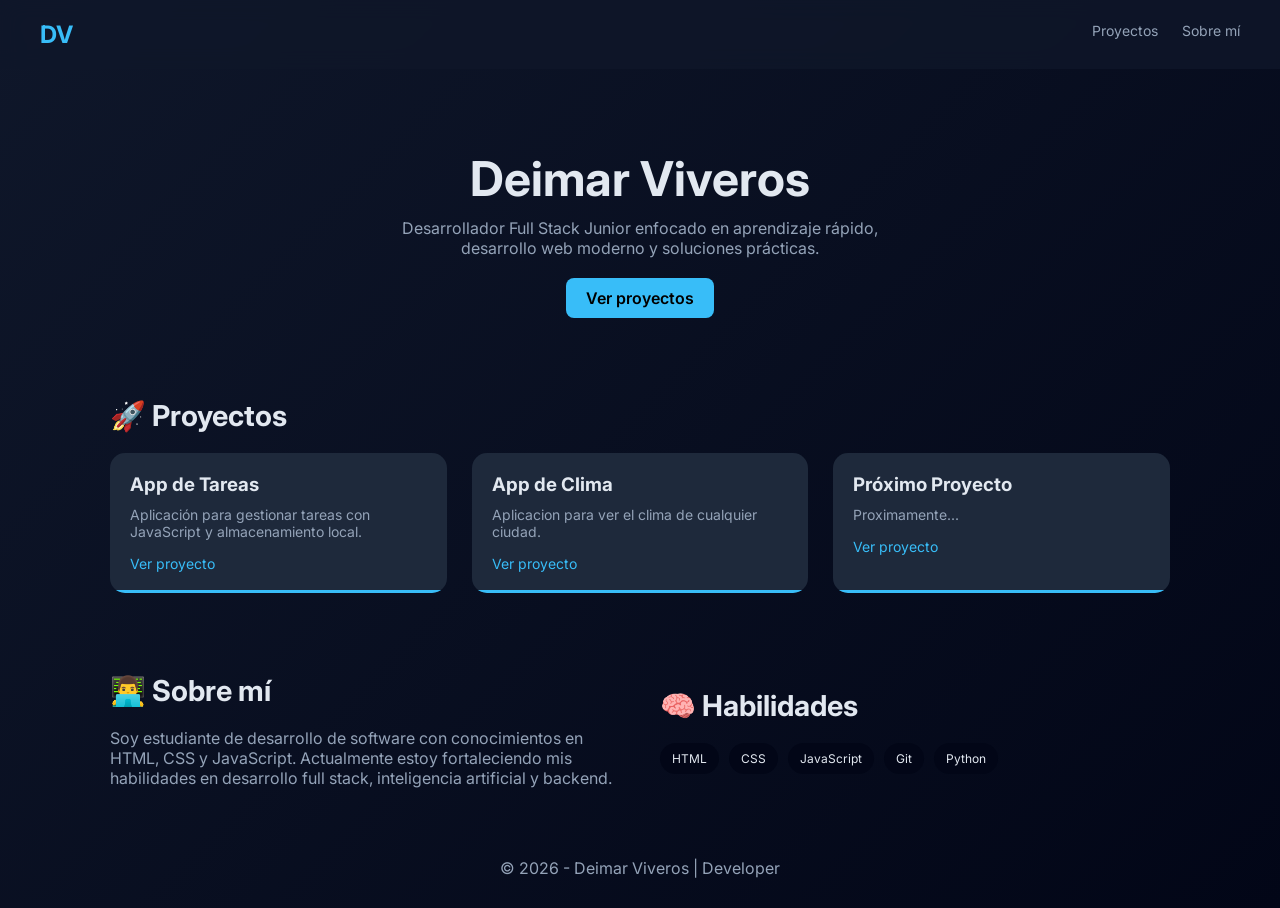
<file: index.html>
<!DOCTYPE html>
<html lang="es">
<head>
  <meta charset="UTF-8" />
  <meta name="viewport" content="width=device-width, initial-scale=1.0" />
  <title>Portafolio | Deimar Viveros</title>

  <!-- Google Fonts -->
  <link href="https://fonts.googleapis.com/css2?family=Inter:wght@300;400;600;700&display=swap" rel="stylesheet">
  <link rel="stylesheet" href="style.css">
</head>
<body>

  <nav>
    <h2>DV</h2>
    <div>
      <a href="#projects">Proyectos</a>
      <a href="#about">Sobre mí</a>
    </div>
  </nav>

  <header>
    <h1>Deimar Viveros</h1>
    <p>Desarrollador Full Stack Junior enfocado en aprendizaje rápido, desarrollo web moderno y soluciones prácticas.</p>
    <a href="#projects" class="btn">Ver proyectos</a>
  </header>

  <section class="container" id="projects">
    <h2 class="section-title">🚀 Proyectos</h2>

    <div class="projects">

      <div class="card">
        <h3>App de Tareas</h3>
        <p>Aplicación para gestionar tareas con JavaScript y almacenamiento local.</p>
        <a href="https://deimarvr.github.io/Tareas/">Ver proyecto</a>
      </div>

      <div class="card">
        <h3>App de Clima</h3>
        <p>Aplicacion para ver el clima de cualquier ciudad.</p>
        <a href="https://deimarvr.github.io/Climaciudad/">Ver proyecto</a>
      </div>

      <div class="card">
        <h3>Próximo Proyecto</h3>
        <p>Proximamente...</p>
        <a href="#">Ver proyecto</a>
      </div>

    </div>
  </section>

  <section class="container about" id="about">
    <div>
      <h2 class="section-title">👨‍💻 Sobre mí</h2>
      <p>
        Soy estudiante de desarrollo de software con conocimientos en HTML, CSS y JavaScript.
        Actualmente estoy fortaleciendo mis habilidades en desarrollo full stack, inteligencia artificial y backend.
      </p>
    </div>

    <div>
      <h2 class="section-title">🧠 Habilidades</h2>
      <div class="skills">
        <div class="skill">HTML</div>
        <div class="skill">CSS</div>
        <div class="skill">JavaScript</div>
        <div class="skill">Git</div>
        <div class="skill">Python</div>
      </div>
    </div>
  </section>

  <footer>
    <p>© 2026 - Deimar Viveros |  Developer</p>
  </footer>

</body>
</html>
</file>
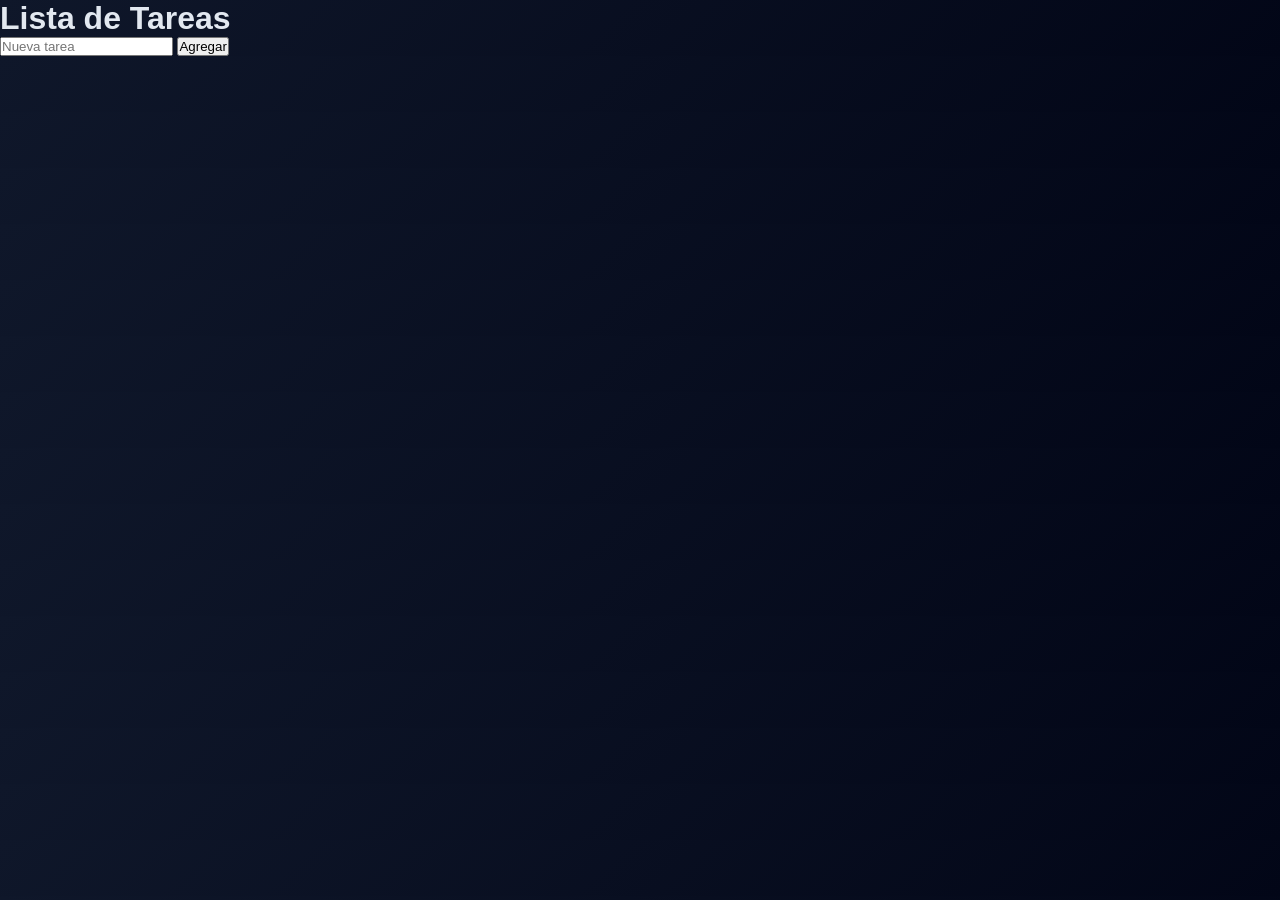
<file: apptareas.html>
<!DOCTYPE html>
<html>
<head>
  <title>Mis Tareas</title>
  <link rel="stylesheet" href="style.css">
</head>
<body>
  <h1>Lista de Tareas</h1>
  <input id="taskInput" placeholder="Nueva tarea">
  <button onclick="addTask()">Agregar</button>
  <ul id="taskList"></ul>

  <script src="app.js"></script>
</body>
</html>
</file>
<file: style.css>
:root{--bg:#0f172a;--card:#1e293b;--accent:#38bdf8;--text:#e2e8f0;--sub:#94a3b8}*{margin:0;padding:0;box-sizing:border-box;font-family:'Inter',sans-serif}body{background:linear-gradient(135deg,#0f172a,#020617);color:var(--text)}nav{display:flex;justify-content:space-between;padding:20px 40px;position:sticky;top:0;background:rgb(15 23 42 / .8);backdrop-filter:blur(10px)}nav h2{color:var(--accent)}nav a{color:var(--sub);margin-left:20px;text-decoration:none;font-size:14px}header{text-align:center;padding:80px 20px 40px}header h1{font-size:3rem;margin-bottom:10px}header p{color:var(--sub);max-width:500px;margin:auto}.btn{display:inline-block;margin-top:20px;padding:10px 20px;background:var(--accent);color:#000;border-radius:8px;text-decoration:none;font-weight:600}.container{max-width:1100px;margin:auto;padding:40px 20px}h2.section-title{margin-bottom:20px;font-size:1.8rem}.projects{display:grid;grid-template-columns:repeat(auto-fit,minmax(280px,1fr));gap:25px}.card{background:var(--card);padding:20px;border-radius:15px;transition:0.3s;position:relative;overflow:hidden}.card:hover{transform:translateY(-8px)}.card::after{content:"";position:absolute;width:100%;height:3px;background:var(--accent);bottom:0;left:0}.card h3{margin-bottom:10px}.card p{font-size:14px;color:var(--sub)}.card a{display:inline-block;margin-top:15px;color:var(--accent);font-size:14px;text-decoration:none}.about{display:grid;grid-template-columns:1fr 1fr;gap:40px;align-items:center}.about p{color:var(--sub)}.skills{display:flex;flex-wrap:wrap;gap:10px}.skill{background:#020617;padding:8px 12px;border-radius:20px;font-size:12px}footer{text-align:center;padding:30px;color:var(--sub)}@media (max-width:768px){header h1{font-size:2.2rem}.about{grid-template-columns:1fr}}
</file>
